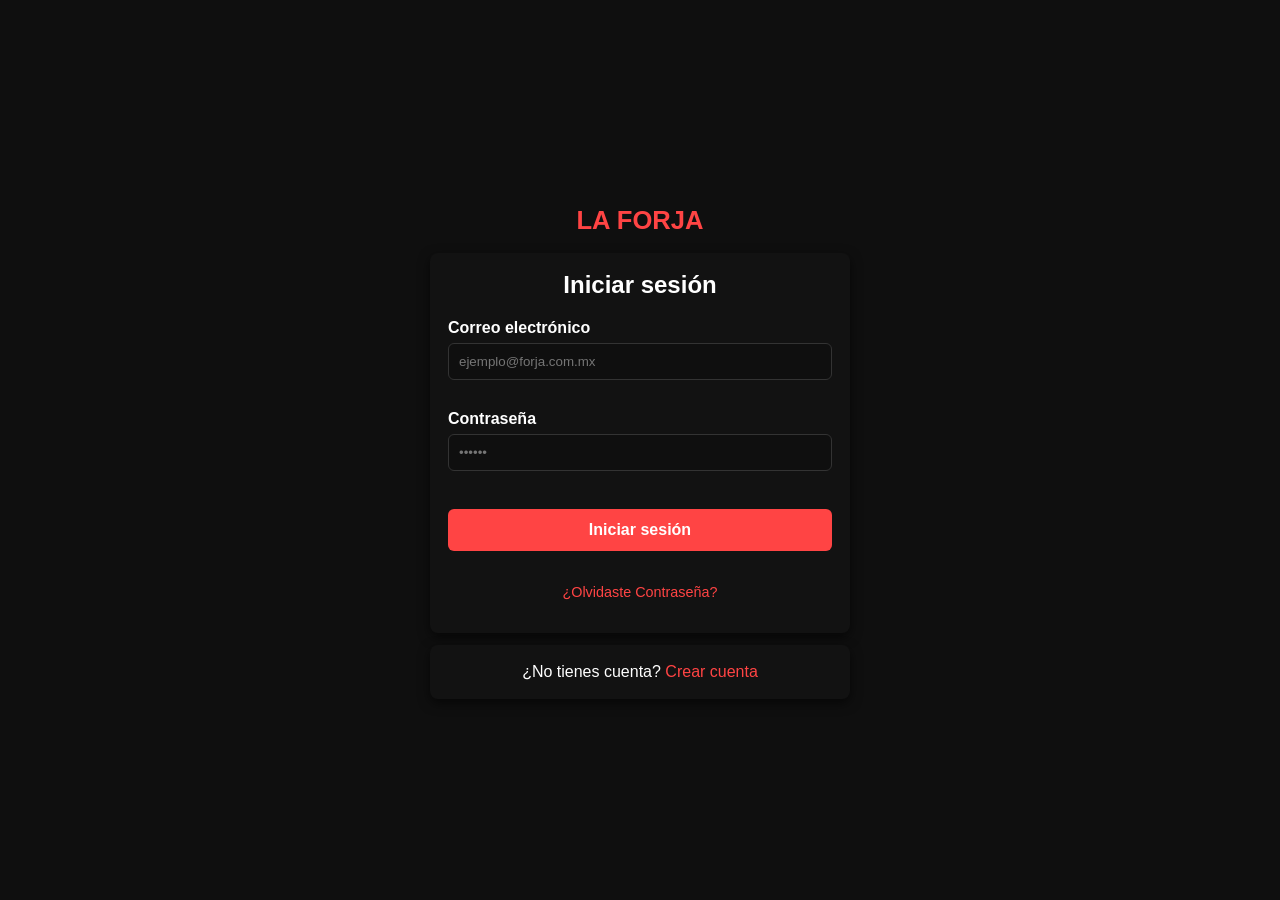
<file: index.html>
<!DOCTYPE html>
<html lang="es">
<head>
	<meta charset="utf-8" />
	<meta name="viewport" content="width=device-width, initial-scale=1" />
	<base href="https://Zamiel1.github.io/laforja-site/">
	<title>LA FORJA - Iniciar Sesión</title>
	<link rel="stylesheet" href="style.css" />
	<style>
		body {
			background-color: #0f0f0f !important;
			color: white !important;
			font-family: Arial, sans-serif !important;
			margin: 0 !important;
			padding: 0 !important;
			display: flex !important;
			align-items: center !important;
			justify-content: center !important;
			min-height: 100vh !important;
		}
		
		.container {
			width: 100%;
			max-width: 420px;
			padding: 20px;
		}
		
		.title {
			text-align: center;
			margin-bottom: 18px;
			font-size: 1.6rem;
			color: #ff4444;
		}
		
		.card {
			background: #121212;
			padding: 18px;
			border-radius: 8px;
			box-shadow: 0 4px 12px rgba(0,0,0,0.6);
			margin-bottom: 12px;
		}
		
		label {
			display: block;
			margin-top: 10px;
			font-weight: 600;
			color: #fff;
		}
		
		input[type="email"], input[type="password"], input[type="text"] {
			width: 100%;
			padding: 10px;
			margin-top: 6px;
			border-radius: 6px;
			border: 1px solid #333;
			background: #0f0f0f;
			color: #fff;
			box-sizing: border-box;
		}
		
		button {
			width: 100%;
			padding: 12px;
			margin-top: 18px;
			background: #ff4444;
			color: white;
			border: none;
			border-radius: 6px;
			font-weight: 600;
			cursor: pointer;
			font-size: 1rem;
		}
		
		button:hover {
			background: #ff6666;
		}
		
		.error {
			color: #ff6666;
			font-size: 0.85rem;
			margin-top: 4px;
		}
		
		.forgot-password {
			text-align: center;
			margin-top: 12px;
		}
		
		.forgot-password a {
			color: #ff4444;
			text-decoration: none;
		}
		
		.forgot-password a:hover {
			text-decoration: underline;
		}
		
		.create-card p {
			text-align: center;
			margin: 0;
		}
		
		.create-card a {
			color: #ff4444;
			text-decoration: none;
		}
		
		.create-card a:hover {
			text-decoration: underline;
		}
	</style>
</head>
<body>
	<main class="container">
		<h1 class="title">LA FORJA</h1>

		<section class="card login-card">
			<h2 style="text-align: center; margin-top: 0;">Iniciar sesión</h2>
			<form id="login-form" novalidate>
				<label for="email">Correo electrónico</label>
				<input type="email" id="email" name="email" placeholder="ejemplo@forja.com.mx" required />
				<div class="error" id="email-error" aria-live="polite"></div>

				<label for="password">Contraseña</label>
				<input type="password" id="password" name="password" required minlength="6" placeholder="••••••" />
				<div class="error" id="password-error" aria-live="polite"></div>

				<button type="submit" id="login-btn">Iniciar sesión</button>
				<div class="error" id="login-error" aria-live="polite"></div>

				<p class="forgot-password"><a href="recover.html">¿Olvidaste Contraseña?</a></p>
			</form>
		</section>

		<section class="card create-card">
			<p>¿No tienes cuenta? <a id="create-account" href="register.html">Crear cuenta</a></p>
		</section>
	</main>

	<script src="script.js"></script>
</body>
</html>
</file>
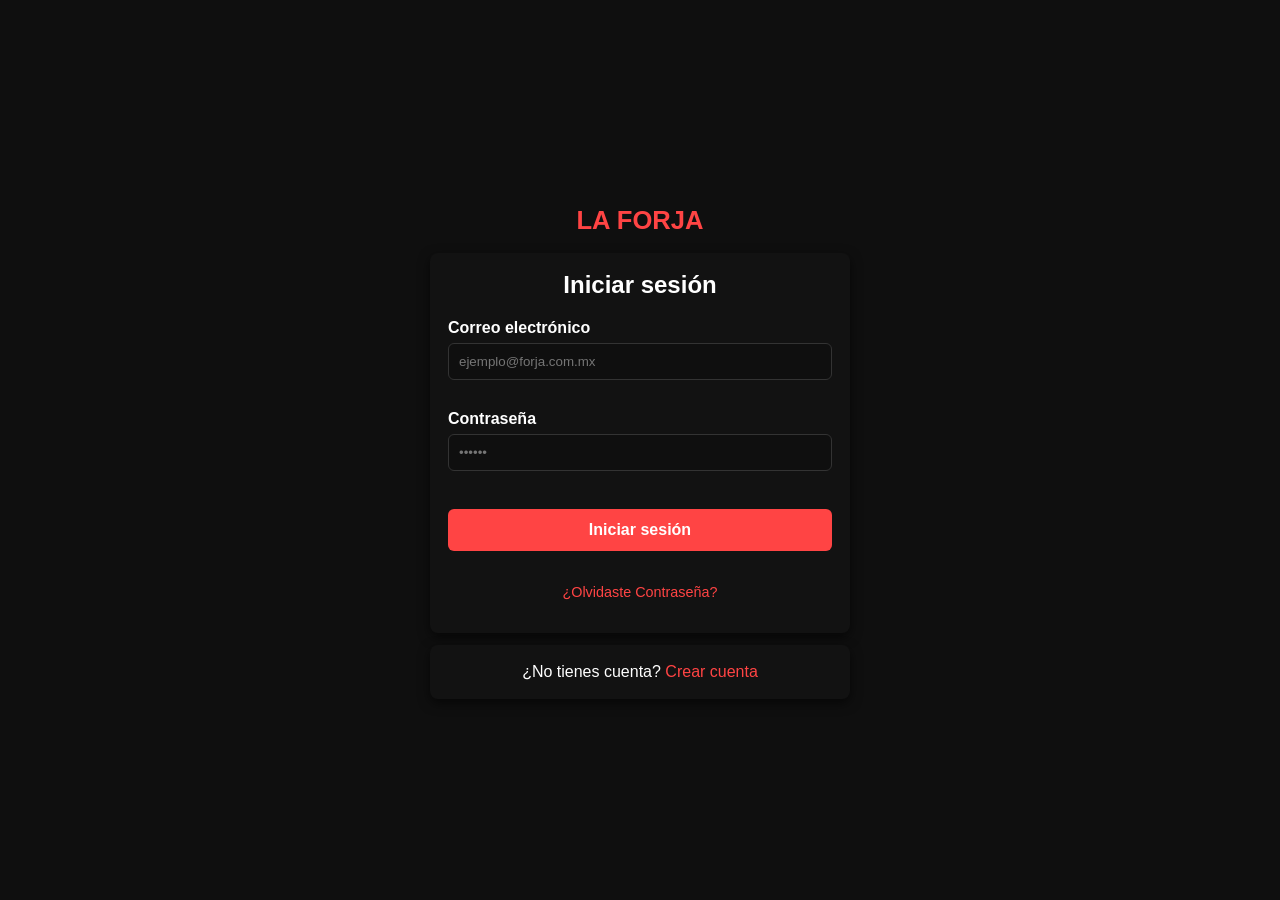
<file: Menu.html>
<!doctype html>
<html lang="es">
  <head>
    <meta charset="utf-8" />
    <meta name="viewport" content="width=device-width,initial-scale=1" />
    <base href="https://Zamiel1.github.io/laforja-site/">
    <title>Correo - La Forja</title>
    <link rel="stylesheet" href="menu-style.css" />
  </head>
  <body>
    <div class="container-main">
      <!-- Header -->
      <header class="header">
        <div class="header-content">
          <h1 class="logo">📧 LA FORJA CORREO</h1>
          <div class="header-right">
            <div class="user-info">
              <span id="user-email" class="user-email">usuario@forja.com.mx</span>
              <button id="logout-btn" class="logout-btn">Cerrar sesión</button>
            </div>
          </div>
        </div>
      </header>

      <div class="content-wrapper">
        <!-- Sidebar Menu -->
        <aside class="sidebar">
          <nav class="menu">
            <div class="menu-section">
              <button class="menu-item active" data-folder="inbox">
                <span class="icon">📥</span>
                <span class="text">Bandeja de entrada</span>
                <span class="count" id="count-inbox">0</span>
              </button>
              <button class="menu-item" data-folder="drafts">
                <span class="icon">📝</span>
                <span class="text">Borradores</span>
                <span class="count" id="count-drafts">0</span>
              </button>
              <button class="menu-item" data-folder="sent">
                <span class="icon">📤</span>
                <span class="text">Enviados</span>
                <span class="count" id="count-sent">0</span>
              </button>
              <button class="menu-item" data-folder="starred">
                <span class="icon">⭐</span>
                <span class="text">Con estrella</span>
                <span class="count" id="count-starred">0</span>
              </button>
            </div>

            <div class="menu-section">
              <button class="menu-item" data-folder="spam">
                <span class="icon">⚠️</span>
                <span class="text">Spam</span>
                <span class="count" id="count-spam">0</span>
              </button>
              <button class="menu-item" data-folder="trash">
                <span class="icon">🗑️</span>
                <span class="text">Papelera</span>
                <span class="count" id="count-trash">0</span>
              </button>
            </div>

            <div class="menu-section">
              <button class="menu-item settings" data-action="settings">
                <span class="icon">⚙️</span>
                <span class="text">Configuración</span>
              </button>
              <button class="menu-item help" data-action="help">
                <span class="icon">❓</span>
                <span class="text">Ayuda</span>
              </button>
            </div>
          </nav>

          <button class="compose-btn">
            <span class="icon">✏️</span> Redactar
          </button>
        </aside>

        <!-- Main Content -->
        <main class="main-content">
          <div class="content-header">
            <div class="search-bar">
              <input type="text" id="search-input" placeholder="Buscar correos..." />
              <button class="search-btn">🔍</button>
            </div>
            <div class="view-options">
              <button class="view-btn" id="list-view" title="Vista de lista">≡</button>
              <button class="view-btn" id="grid-view" title="Vista de cuadrícula">⊞</button>
            </div>
          </div>

          <!-- Email List -->
          <div class="email-list" id="email-list">
            <div class="empty-state">
              <p class="empty-icon">📭</p>
              <p>No hay correos en esta carpeta</p>
            </div>
          </div>
        </main>
      </div>
    </div>

    <!-- Modal Redactar -->
    <div class="modal" id="compose-modal">
      <div class="modal-content">
        <div class="modal-header">
          <h2>Redactar correo</h2>
          <button class="close-modal">&times;</button>
        </div>
        <form id="compose-form" class="modal-body">
          <input type="email" id="compose-to" placeholder="Para:" required />
          <input type="text" id="compose-subject" placeholder="Asunto:" required />
          <textarea id="compose-message" placeholder="Escribe tu mensaje..." required></textarea>
          <div class="modal-actions">
            <button type="submit" class="send-btn">Enviar</button>
            <button type="button" class="cancel-btn">Cancelar</button>
          </div>
        </form>
      </div>
    </div>

    <!-- Modal Configuración -->
    <div class="modal" id="settings-modal">
      <div class="modal-content">
        <div class="modal-header">
          <h2>Configuración</h2>
          <button class="close-modal">&times;</button>
        </div>
        <div class="modal-body">
          <div class="setting-item">
            <label>
              <input type="checkbox" id="notification-setting" checked /> Notificaciones de correo nuevo
            </label>
          </div>
          <div class="setting-item">
            <label>
              <input type="checkbox" id="preview-setting" checked /> Vista previa de correos
            </label>
          </div>
          <div class="setting-item">
            <label>
              Cambiar contraseña:
              <input type="password" id="new-password" placeholder="Nueva contraseña" />
            </label>
            <button class="change-password-btn">Cambiar</button>
          </div>
          <div class="modal-actions">
            <button type="button" class="cancel-btn" style="width: 100%;">Cerrar</button>
          </div>
        </div>
      </div>
    </div>

    <script src="menu-script.js"></script>
  </body>
</html>
</file>
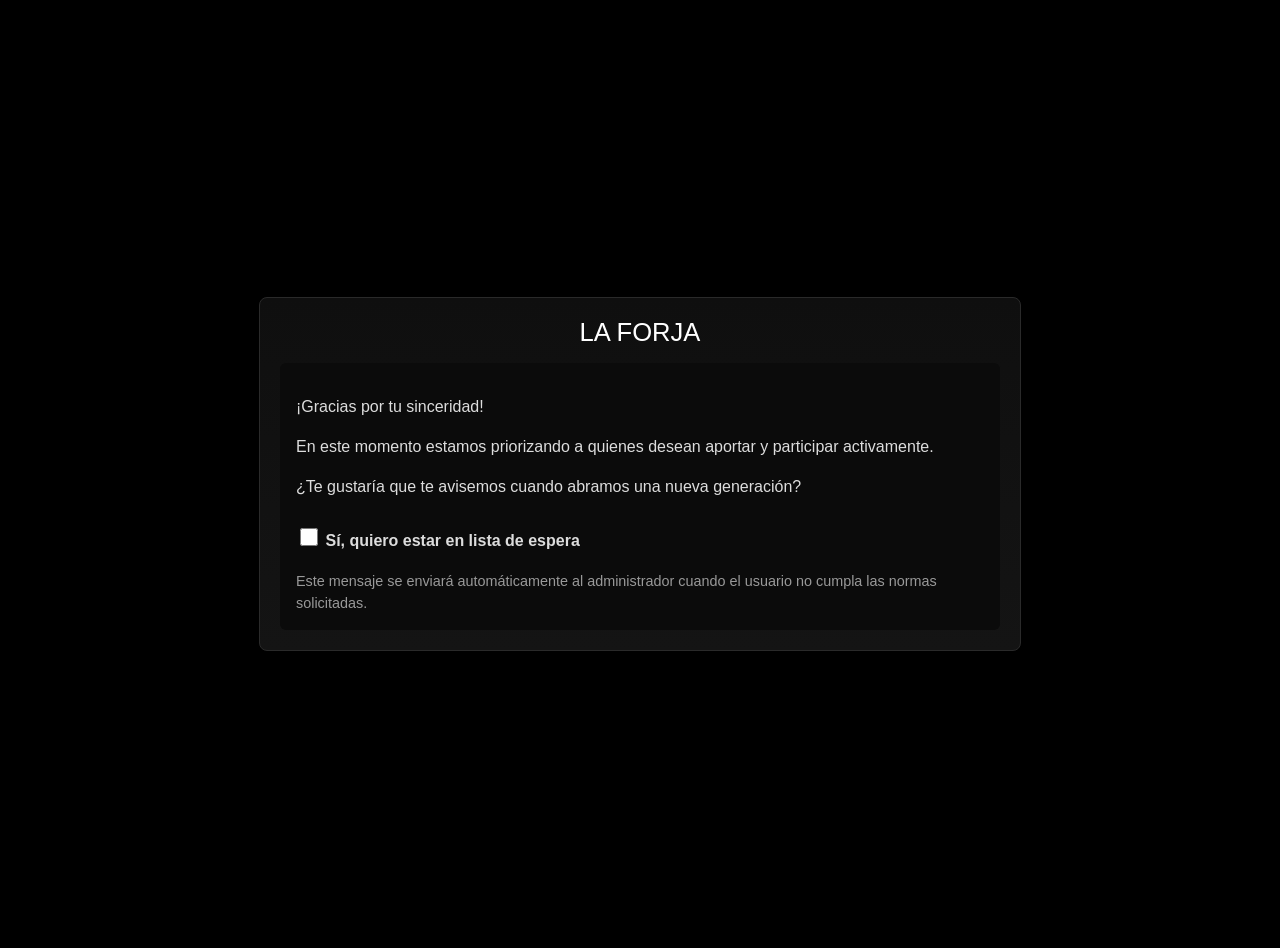
<file: rechazo.html>
<!doctype html>
<html lang="es">
  <head>
    <meta charset="utf-8" />
    <meta name="viewport" content="width=device-width,initial-scale=1" />
    <base href="https://Zamiel1.github.io/laforja-site/">
    <title>Notificación - La Forja (Descarte)</title>
    <link rel="stylesheet" href="style.css" />
    <style>
      body { background:#000; color:#fff; font-family: Arial, sans-serif; padding:24px; }
      .card { background: linear-gradient(180deg,#0f0f0f,#141414); border:1px solid #2a2a2a; padding:20px; border-radius:8px; max-width:720px; margin:24px auto; }
      .title { text-align:center; font-size:1.6rem; color:#fff; margin-bottom:16px; }
      .accent { color:#e63946; font-weight:700; }
      .body { background:#0b0b0b; padding:16px; border-radius:6px; color:#ddd; line-height:1.5; }
      .waitlist { margin-top:14px; display:flex; align-items:center; gap:12px; }
      .waitlist input { width:18px; height:18px; }
      .footer { margin-top:18px; font-size:0.9rem; color:#999; }
    </style>
  </head>
  <body>
    <div class="card">
      <div class="title">LA FORJA</div>
      <div class="body">
        <p>¡Gracias por tu sinceridad!</p>

        <p>En este momento estamos priorizando a quienes desean aportar y participar activamente.</p>

        <p>¿Te gustaría que te avisemos cuando abramos una nueva generación?</p>

        <div class="waitlist">
          <label><input type="checkbox" id="waitlist-checkbox" /> <span>Sí, quiero estar en lista de espera</span></label>
        </div>

        <div class="footer">Este mensaje se enviará automáticamente al administrador cuando el usuario no cumpla las normas solicitadas.</div>
      </div>
    </div>

    <script>
      // Esta página muestra la plantilla de correo de notificación de descarte.
      // Para enviarla automáticamente al administrador desde la aplicación,
      // use la función `sendRejectionNotice(user)` disponible en `script.js`.
    </script>
  </body>
</html>
</file>
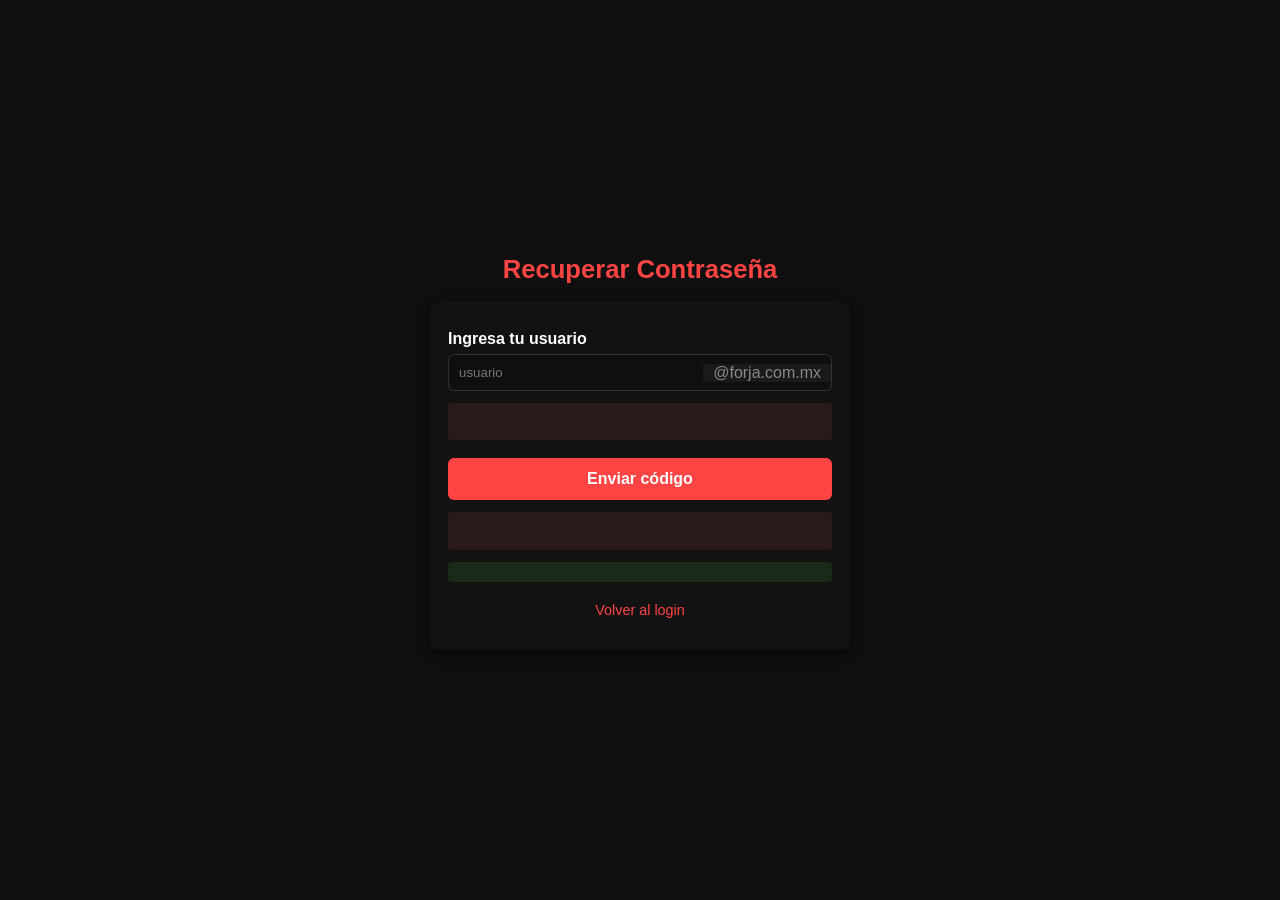
<file: recover.html>
<!DOCTYPE html>
<html lang="es">
<head>
	<meta charset="utf-8" />
	<meta name="viewport" content="width=device-width, initial-scale=1" />
	<base href="https://Zamiel1.github.io/laforja-site/">
	<title>Recuperar Contraseña - La Forja</title>
	<link rel="stylesheet" href="style.css" />
	<style>
		body {
			background-color: #0f0f0f !important;
			color: white !important;
			font-family: Arial, sans-serif !important;
			margin: 0 !important;
			padding: 0 !important;
			display: flex !important;
			align-items: center !important;
			justify-content: center !important;
			min-height: 100vh !important;
		}
		
		.container {
			width: 100%;
			max-width: 420px;
			padding: 20px;
		}
		
		.title {
			text-align: center;
			margin-bottom: 18px;
			font-size: 1.6rem;
			color: #ff4444;
		}
		
		.card {
			background: #121212;
			padding: 18px;
			border-radius: 8px;
			box-shadow: 0 4px 12px rgba(0,0,0,0.6);
			margin-bottom: 12px;
		}
		
		label {
			display: block;
			margin-top: 10px;
			font-weight: 600;
			color: #fff;
		}
		
		input[type="text"] {
			width: 100%;
			padding: 10px;
			margin-top: 6px;
			border-radius: 6px;
			border: 1px solid #333;
			background: #0f0f0f;
			color: #fff;
			box-sizing: border-box;
		}
		
		.email-input-group {
			display: flex;
			align-items: center;
			margin-top: 6px;
			border: 1px solid #333;
			border-radius: 6px;
			background: #0f0f0f;
			overflow: hidden;
		}
		
		.email-input-group input {
			border: none;
			margin: 0;
			flex: 1;
			background: transparent;
		}
		
		.email-input-group .domain {
			padding: 0 10px;
			color: #888;
			white-space: nowrap;
		}
		
		button {
			width: 100%;
			padding: 12px;
			margin-top: 18px;
			background: #ff4444;
			color: white;
			border: none;
			border-radius: 6px;
			font-weight: 600;
			cursor: pointer;
			font-size: 1rem;
		}
		
		button:hover {
			background: #ff6666;
		}
		
		.error, .success {
			margin-top: 12px;
			padding: 10px;
			border-radius: 4px;
			text-align: center;
		}
		
		.error {
			color: #ff6666;
			background: rgba(255,100,100,0.1);
		}
		
		.success {
			color: #66ff66;
			background: rgba(100,255,100,0.1);
		}
		
		.info-box {
			background: #1a1a1a;
			padding: 15px;
			border-radius: 4px;
			border-left: 3px solid #ff4444;
		}
		
		.info-box p {
			margin: 8px 0;
		}
		
		#displayed-password {
			font-family: monospace;
			background: #0f0f0f;
			padding: 10px;
			border-radius: 4px;
			word-break: break-all;
			color: #66ff66;
		}
		
		.muted {
			text-align: center;
			color: #999;
			margin-top: 12px;
			font-size: 0.9rem;
		}
		
		.muted a {
			color: #ff4444;
			text-decoration: none;
		}
		
		.muted a:hover {
			text-decoration: underline;
		}
	</style>
</head>
<body>
	<main class="container">
		<h1 class="title">Recuperar Contraseña</h1>

		<section class="card">
			<form id="recover-form" novalidate>
				<label for="recover-email">Ingresa tu usuario</label>
				<div class="email-input-group">
					<input type="text" id="recover-email" name="email" placeholder="usuario" required />
					<span class="domain">@forja.com.mx</span>
				</div>
				<div class="error" id="recover-email-error" aria-live="polite"></div>

				<button type="submit">Enviar código</button>
				<div class="error" id="recover-error" aria-live="polite"></div>
				<div class="success" id="recover-success" aria-live="polite"></div>

				<p class="muted" style="margin-top: 20px;">
					<a href="index.html">Volver al login</a>
				</p>
			</form>

			<div id="password-display" style="display:none; margin-top: 20px;">
				<div class="info-box">
					<p><strong>Tu contraseña es:</strong></p>
					<p id="displayed-password"></p>
					<button type="button" onclick="copyPassword()" style="margin-top: 10px;">Copiar Contraseña</button>
				</div>
			</div>
		</section>
	</main>

	<script>
		function copyPassword() {
			const pwd = document.getElementById('displayed-password').textContent;
			navigator.clipboard.writeText(pwd).then(() => {
				alert('Contraseña copiada al portapapeles');
			});
		}
	</script>
	<script src="script.js"></script>
</body>
</html>
</file>
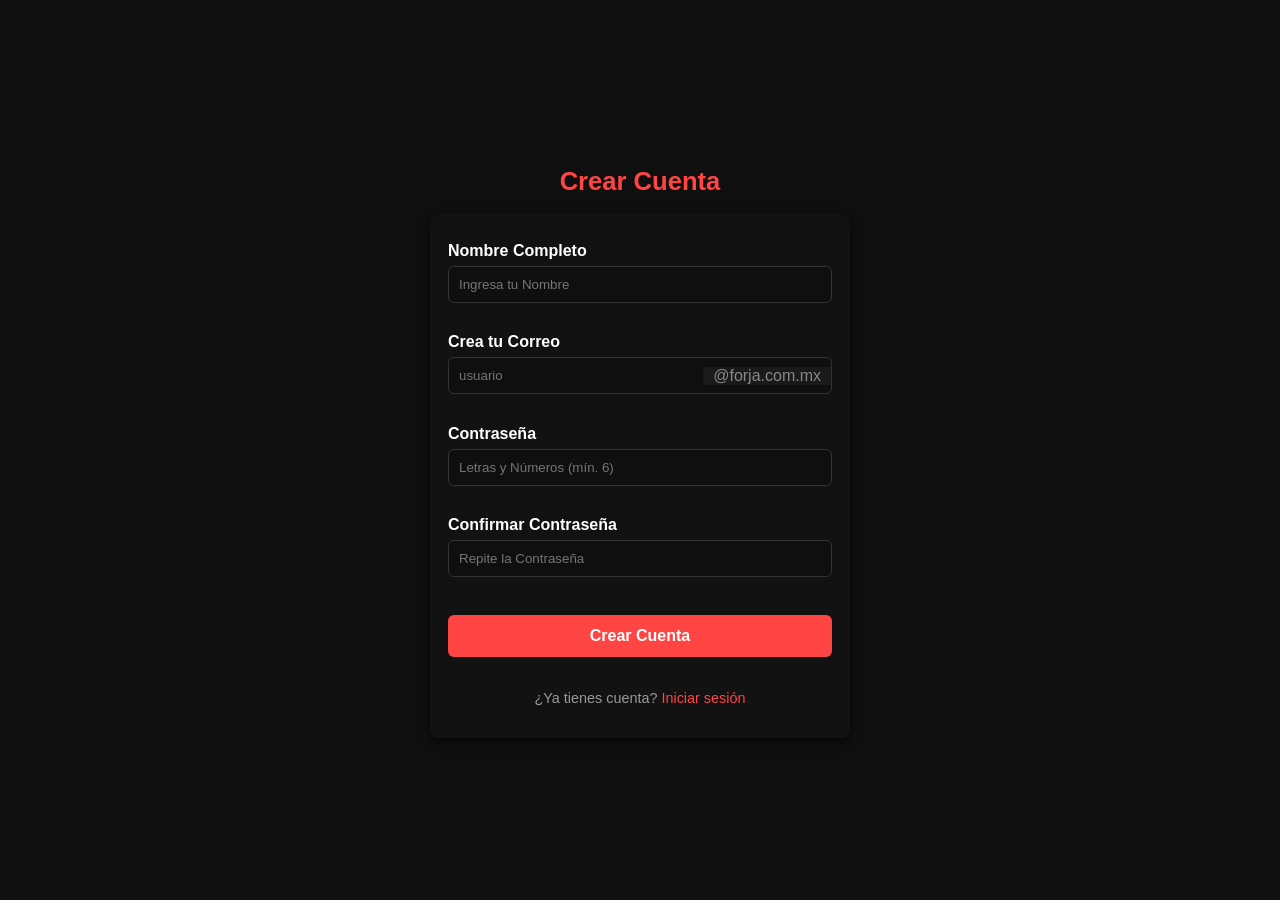
<file: register.html>
<!DOCTYPE html>
<html lang="es">
<head>
	<meta charset="utf-8" />
	<meta name="viewport" content="width=device-width, initial-scale=1" />
	<base href="https://Zamiel1.github.io/laforja-site/">
	<title>Crear cuenta - La Forja</title>
	<link rel="stylesheet" href="style.css" />
	<style>
		body {
			background-color: #0f0f0f !important;
			color: white !important;
			font-family: Arial, sans-serif !important;
			margin: 0 !important;
			padding: 0 !important;
			display: flex !important;
			align-items: center !important;
			justify-content: center !important;
			min-height: 100vh !important;
		}
		
		.container {
			width: 100%;
			max-width: 420px;
			padding: 20px;
		}
		
		.title {
			text-align: center;
			margin-bottom: 18px;
			font-size: 1.6rem;
			color: #ff4444;
		}
		
		.card {
			background: #121212;
			padding: 18px;
			border-radius: 8px;
			box-shadow: 0 4px 12px rgba(0,0,0,0.6);
			margin-bottom: 12px;
		}
		
		.card h2 {
			text-align: center;
			margin-top: 0;
		}
		
		label {
			display: block;
			margin-top: 10px;
			font-weight: 600;
			color: #fff;
		}
		
		input[type="email"], input[type="password"], input[type="text"] {
			width: 100%;
			padding: 10px;
			margin-top: 6px;
			border-radius: 6px;
			border: 1px solid #333;
			background: #0f0f0f;
			color: #fff;
			box-sizing: border-box;
		}
		
		.email-input-group {
			display: flex;
			align-items: center;
			margin-top: 6px;
			border: 1px solid #333;
			border-radius: 6px;
			background: #0f0f0f;
			overflow: hidden;
		}
		
		.email-input-group input {
			border: none;
			margin: 0;
			flex: 1;
			background: transparent;
		}
		
		.email-input-group .domain {
			padding: 0 10px;
			color: #888;
			white-space: nowrap;
		}
		
		button {
			width: 100%;
			padding: 12px;
			margin-top: 18px;
			background: #ff4444;
			color: white;
			border: none;
			border-radius: 6px;
			font-weight: 600;
			cursor: pointer;
			font-size: 1rem;
		}
		
		button:hover {
			background: #ff6666;
		}
		
		.error {
			color: #ff6666;
			font-size: 0.85rem;
			margin-top: 4px;
		}
		
		.muted {
			text-align: center;
			color: #999;
			margin-top: 12px;
			font-size: 0.9rem;
		}
		
		.muted a {
			color: #ff4444;
			text-decoration: none;
		}
		
		.muted a:hover {
			text-decoration: underline;
		}
	</style>
</head>
<body>
	<main class="container">
		<h1 class="title">Crear Cuenta</h1>

		<section class="card">
			<form id="register-form" novalidate>
				<label for="name">Nombre Completo</label>
				<input type="text" id="name" name="name" placeholder="Ingresa tu Nombre" required />
				<div class="error" id="name-error" aria-live="polite"></div>

				<label for="reg-username">Crea tu Correo</label>
				<div class="email-input-group">
					<input type="text" id="reg-username" name="username" placeholder="usuario" required />
					<span class="domain">@forja.com.mx</span>
				</div>
				<div class="error" id="reg-username-error" aria-live="polite"></div>

				<label for="reg-password">Contraseña</label>
				<input type="password" id="reg-password" name="password" required minlength="6" placeholder="Letras y Números (mín. 6)" />
				<div class="error" id="reg-password-error" aria-live="polite"></div>

				<label for="reg-password2">Confirmar Contraseña</label>
				<input type="password" id="reg-password2" name="password2" required placeholder="Repite la Contraseña" />
				<div class="error" id="reg-password2-error" aria-live="polite"></div>

				<button type="submit">Crear Cuenta</button>
				<div class="error" id="register-error" aria-live="polite"></div>
				<p class="muted">¿Ya tienes cuenta? <a href="index.html">Iniciar sesión</a></p>
			</form>
		</section>
	</main>

	<script src="script.js"></script>
</body>
</html>
</file>
<file: style.css>
body {
  background-color: #0f0f0f;
  color: white;
  font-family: Arial, sans-serif;
  margin: 0;
  padding: 0;
  display: flex;
  align-items: center;
  justify-content: center;
  min-height: 100vh;
}

.container {
  width: 100%;
  max-width: 420px;
  padding: 20px;
}

.title {
  text-align: center;
  margin-bottom: 18px;
  font-size: 1.6rem;
}

.card {
  background: #121212;
  padding: 18px;
  border-radius: 8px;
  box-shadow: 0 4px 12px rgba(0,0,0,0.6);
  margin-bottom: 12px;
}

label {
  display: block;
  margin-top: 10px;
  font-weight: 600;
}

input[type="email"], input[type="password"], input[type="text"] {
  width: 100%;
  padding: 10px;
  margin-top: 6px;
  border-radius: 6px;
  border: 1px solid #333;
  background: #0f0f0f;
  color: #fff;
  box-sizing: border-box;
}

.email-input-group {
  display: flex;
  align-items: center;
  margin-top: 6px;
  border: 1px solid #333;
  border-radius: 6px;
  background: #0f0f0f;
  overflow: hidden;
}

.email-input-group input {
  border: none;
  flex: 1;
  padding: 10px;
  margin: 0;
  background: #0f0f0f;
  color: #fff;
  border-radius: 0;
}

.email-input-group input:focus {
  outline: none;
}

.email-input-group .domain {
  padding: 10px 12px;
  background: #1a1a1a;
  color: #888;
  white-space: nowrap;
  user-select: none;
}

.error {
  color: #ff6b6b;
  font-size: 0.9rem;
  min-height: 1.2em;
  margin-top: 6px;
}

button {
  background-color: #e63946;
  color: white;
  padding: 12px 18px;
  border: none;
  font-weight: bold;
  margin-top: 14px;
  width: 100%;
  border-radius: 6px;
  cursor: pointer;
}

button:hover {
  opacity: 0.95;
}

a {
  color: #8ecae6;
  text-decoration: underline;
  cursor: pointer;
}

.muted {
  font-size: 0.9rem;
  color: #aaa;
  margin-top: 12px;
}

.forgot-password {
  text-align: left;
  margin-top: 8px;
  margin-bottom: 14px;
}

.forgot-password a {
  color: #8ecae6;
  text-decoration: none;
  font-size: 0.9rem;
}

.forgot-password a:hover {
  text-decoration: underline;
}

.secondary-btn {
  background-color: #666;
  margin-top: 10px;
  width: 100%;
}

.secondary-btn:hover {
  opacity: 0.85;
}

.info-box {
  background: #1a1a1a;
  padding: 12px;
  border-radius: 6px;
  border-left: 3px solid #8ecae6;
}

.info-box p {
  margin: 6px 0;
}

.success {
  color: #52b788;
  font-size: 0.95rem;
  margin-top: 10px;
  text-align: center;
}
</file>
<file: menu-style.css>
* {
  margin: 0;
  padding: 0;
  box-sizing: border-box;
}

body {
  background-color: #0a0a0a;
  color: #ffffff;
  font-family: -apple-system, BlinkMacSystemFont, 'Segoe UI', Roboto, Oxygen, Ubuntu, Cantarell, sans-serif;
  line-height: 1.6;
}

.container-main {
  display: flex;
  flex-direction: column;
  height: 100vh;
  overflow: hidden;
}

/* Header */
.header {
  background: linear-gradient(135deg, #1a1a1a 0%, #222222 100%);
  border-bottom: 3px solid #e63946;
  padding: 15px 20px;
  box-shadow: 0 2px 8px rgba(230, 57, 70, 0.2);
}

.header-content {
  display: flex;
  justify-content: space-between;
  align-items: center;
  max-width: 1600px;
  margin: 0 auto;
}

.logo {
  font-size: 1.5rem;
  font-weight: 700;
  color: #ffffff;
  letter-spacing: 1px;
}

.header-right {
  display: flex;
  align-items: center;
  gap: 15px;
}

.user-info {
  display: flex;
  align-items: center;
  gap: 12px;
}

.user-email {
  font-size: 0.95rem;
  color: #cccccc;
  padding-right: 12px;
  border-right: 2px solid #e63946;
}

.logout-btn {
  background-color: #e63946;
  color: white;
  border: none;
  padding: 8px 16px;
  border-radius: 4px;
  font-size: 0.9rem;
  font-weight: 600;
  cursor: pointer;
  transition: all 0.3s ease;
}

.logout-btn:hover {
  background-color: #d62828;
  transform: scale(1.05);
}

/* Content Wrapper */
.content-wrapper {
  display: flex;
  flex: 1;
  overflow: hidden;
}

/* Sidebar */
.sidebar {
  width: 280px;
  background-color: #1a1a1a;
  border-right: 2px solid #e63946;
  padding: 20px 0;
  overflow-y: auto;
  display: flex;
  flex-direction: column;
}

.menu {
  flex: 1;
}

.menu-section {
  padding: 10px 0;
  border-bottom: 1px solid #333333;
}

.menu-section:last-child {
  border-bottom: none;
}

.menu-item {
  width: 100%;
  display: flex;
  align-items: center;
  gap: 12px;
  padding: 12px 15px;
  background: none;
  border: none;
  color: #cccccc;
  font-size: 0.95rem;
  cursor: pointer;
  transition: all 0.3s ease;
  position: relative;
  overflow: hidden;
}

.menu-item::before {
  content: '';
  position: absolute;
  left: 0;
  top: 0;
  height: 100%;
  width: 4px;
  background-color: #e63946;
  transform: scaleY(0);
  transform-origin: center;
  transition: transform 0.3s ease;
}

.menu-item:hover {
  background-color: #262626;
  color: #ffffff;
}

.menu-item:hover::before {
  transform: scaleY(1);
}

.menu-item.active {
  background-color: #262626;
  color: #e63946;
  font-weight: 600;
}

.menu-item.active::before {
  transform: scaleY(1);
}

.menu-item .icon {
  font-size: 1.2rem;
  width: 24px;
  text-align: center;
}

.menu-item .text {
  flex: 1;
  text-align: left;
}

.menu-item .count {
  background-color: #e63946;
  color: white;
  border-radius: 20px;
  padding: 2px 8px;
  font-size: 0.8rem;
  font-weight: 700;
  min-width: 24px;
  text-align: center;
}

.menu-item.settings,
.menu-item.help {
  margin-top: 10px;
}

.compose-btn {
  margin: 20px 10px 0;
  width: calc(100% - 20px);
  padding: 12px 15px;
  background: linear-gradient(135deg, #e63946 0%, #d62828 100%);
  color: white;
  border: none;
  border-radius: 6px;
  font-size: 1rem;
  font-weight: 600;
  cursor: pointer;
  transition: all 0.3s ease;
  display: flex;
  align-items: center;
  justify-content: center;
  gap: 8px;
}

.compose-btn:hover {
  transform: translateY(-2px);
  box-shadow: 0 4px 12px rgba(230, 57, 70, 0.4);
}

/* Main Content */
.main-content {
  flex: 1;
  display: flex;
  flex-direction: column;
  background-color: #0a0a0a;
  overflow: hidden;
}

.content-header {
  padding: 15px 20px;
  border-bottom: 1px solid #333333;
  display: flex;
  justify-content: space-between;
  align-items: center;
  gap: 20px;
}

.search-bar {
  flex: 1;
  display: flex;
  gap: 8px;
}

.search-bar input {
  flex: 1;
  padding: 10px 15px;
  background-color: #1a1a1a;
  border: 1px solid #333333;
  border-radius: 4px;
  color: white;
  font-size: 0.95rem;
  transition: border-color 0.3s ease;
}

.search-bar input:focus {
  outline: none;
  border-color: #e63946;
  box-shadow: 0 0 8px rgba(230, 57, 70, 0.3);
}

.search-bar input::placeholder {
  color: #666666;
}

.search-btn {
  padding: 10px 15px;
  background-color: #e63946;
  color: white;
  border: none;
  border-radius: 4px;
  cursor: pointer;
  font-size: 1rem;
  transition: all 0.3s ease;
}

.search-btn:hover {
  background-color: #d62828;
}

.view-options {
  display: flex;
  gap: 5px;
}

.view-btn {
  padding: 8px 12px;
  background-color: #1a1a1a;
  border: 1px solid #333333;
  color: #cccccc;
  border-radius: 4px;
  cursor: pointer;
  font-size: 1rem;
  transition: all 0.3s ease;
}

.view-btn:hover,
.view-btn.active {
  background-color: #e63946;
  border-color: #e63946;
  color: white;
}

/* Email List */
.email-list {
  flex: 1;
  overflow-y: auto;
  padding: 10px 0;
}

.email-item {
  display: flex;
  padding: 12px 15px;
  border-bottom: 1px solid #222222;
  cursor: pointer;
  transition: background-color 0.2s ease;
  align-items: center;
  gap: 12px;
}

.email-item:hover {
  background-color: #1a1a1a;
}

.email-checkbox {
  width: 18px;
  height: 18px;
  cursor: pointer;
}

.email-avatar {
  width: 40px;
  height: 40px;
  border-radius: 50%;
  background: linear-gradient(135deg, #e63946, #d62828);
  display: flex;
  align-items: center;
  justify-content: center;
  color: white;
  font-weight: 600;
  font-size: 0.9rem;
}

.email-content {
  flex: 1;
  min-width: 0;
}

.email-header {
  display: flex;
  justify-content: space-between;
  align-items: baseline;
  margin-bottom: 4px;
}

.email-from {
  font-weight: 600;
  color: #ffffff;
}

.email-date {
  font-size: 0.85rem;
  color: #999999;
}

.email-subject {
  font-size: 0.95rem;
  color: #cccccc;
  white-space: nowrap;
  overflow: hidden;
  text-overflow: ellipsis;
  margin-bottom: 4px;
}

.email-preview {
  font-size: 0.85rem;
  color: #888888;
  white-space: nowrap;
  overflow: hidden;
  text-overflow: ellipsis;
}

.email-star {
  font-size: 1.1rem;
  cursor: pointer;
  transition: all 0.2s ease;
}

.empty-state {
  display: flex;
  flex-direction: column;
  align-items: center;
  justify-content: center;
  height: 100%;
  color: #666666;
}

.empty-icon {
  font-size: 4rem;
  margin-bottom: 10px;
  opacity: 0.5;
}

/* Modal */
.modal {
  display: none;
  position: fixed;
  top: 0;
  left: 0;
  width: 100%;
  height: 100%;
  background-color: rgba(0, 0, 0, 0.7);
  z-index: 1000;
  align-items: center;
  justify-content: center;
}

.modal.active {
  display: flex;
}

.modal-content {
  background-color: #1a1a1a;
  border: 2px solid #e63946;
  border-radius: 8px;
  width: 90%;
  max-width: 600px;
  max-height: 85vh;
  overflow: auto;
  box-shadow: 0 10px 40px rgba(230, 57, 70, 0.3);
}

.modal-header {
  display: flex;
  justify-content: space-between;
  align-items: center;
  padding: 15px 20px;
  border-bottom: 1px solid #e63946;
}

.modal-header h2 {
  color: #ffffff;
  font-size: 1.3rem;
}

.close-modal {
  background: none;
  border: none;
  color: #e63946;
  font-size: 1.8rem;
  cursor: pointer;
  transition: all 0.2s ease;
  padding: 0;
}

.close-modal:hover {
  color: #ffffff;
  transform: rotate(90deg);
}

.modal-body {
  padding: 20px;
  display: flex;
  flex-direction: column;
  gap: 15px;
}

#compose-form input,
#compose-form textarea {
  padding: 12px;
  background-color: #0a0a0a;
  border: 1px solid #333333;
  border-radius: 4px;
  color: #ffffff;
  font-size: 0.95rem;
  font-family: inherit;
  transition: border-color 0.3s ease;
}

#compose-form input:focus,
#compose-form textarea:focus {
  outline: none;
  border-color: #e63946;
  box-shadow: 0 0 8px rgba(230, 57, 70, 0.3);
}

#compose-form textarea {
  resize: vertical;
  min-height: 300px;
}

.setting-item {
  padding: 10px 0;
  border-bottom: 1px solid #333333;
}

.setting-item label {
  display: flex;
  align-items: center;
  gap: 10px;
  cursor: pointer;
  color: #cccccc;
  transition: color 0.2s ease;
}

.setting-item label:hover {
  color: #ffffff;
}

.setting-item input[type="checkbox"] {
  width: 18px;
  height: 18px;
  cursor: pointer;
  accent-color: #e63946;
}

.setting-item input[type="password"] {
  padding: 8px 12px;
  background-color: #0a0a0a;
  border: 1px solid #333333;
  border-radius: 4px;
  color: #ffffff;
  margin-left: 10px;
  width: 200px;
}

.modal-actions {
  display: flex;
  gap: 10px;
  margin-top: 20px;
  padding-top: 15px;
  border-top: 1px solid #333333;
}

.send-btn,
.change-password-btn {
  flex: 1;
  padding: 12px;
  background: linear-gradient(135deg, #e63946 0%, #d62828 100%);
  color: white;
  border: none;
  border-radius: 4px;
  font-size: 0.95rem;
  font-weight: 600;
  cursor: pointer;
  transition: all 0.3s ease;
}

.send-btn:hover,
.change-password-btn:hover {
  transform: translateY(-2px);
  box-shadow: 0 4px 12px rgba(230, 57, 70, 0.4);
}

.cancel-btn {
  flex: 1;
  padding: 12px;
  background-color: #333333;
  color: #cccccc;
  border: 1px solid #444444;
  border-radius: 4px;
  font-size: 0.95rem;
  font-weight: 600;
  cursor: pointer;
  transition: all 0.3s ease;
}

.cancel-btn:hover {
  background-color: #444444;
  color: #ffffff;
}

/* Scrollbar */
::-webkit-scrollbar {
  width: 8px;
}

::-webkit-scrollbar-track {
  background: #0a0a0a;
}

::-webkit-scrollbar-thumb {
  background: #e63946;
  border-radius: 4px;
}

::-webkit-scrollbar-thumb:hover {
  background: #d62828;
}

/* Responsive */
@media (max-width: 768px) {
  .sidebar {
    width: 200px;
  }

  .modal-content {
    width: 95%;
  }

  .content-header {
    flex-direction: column;
    gap: 10px;
  }

  .search-bar {
    width: 100%;
  }
}

@media (max-width: 600px) {
  .sidebar {
    position: absolute;
    left: -200px;
    height: 100%;
    z-index: 500;
    transition: left 0.3s ease;
  }

  .sidebar.active {
    left: 0;
  }

  .content-wrapper {
    position: relative;
  }

  .logo {
    font-size: 1.2rem;
  }

  .user-email {
    display: none;
  }
}
</file>
